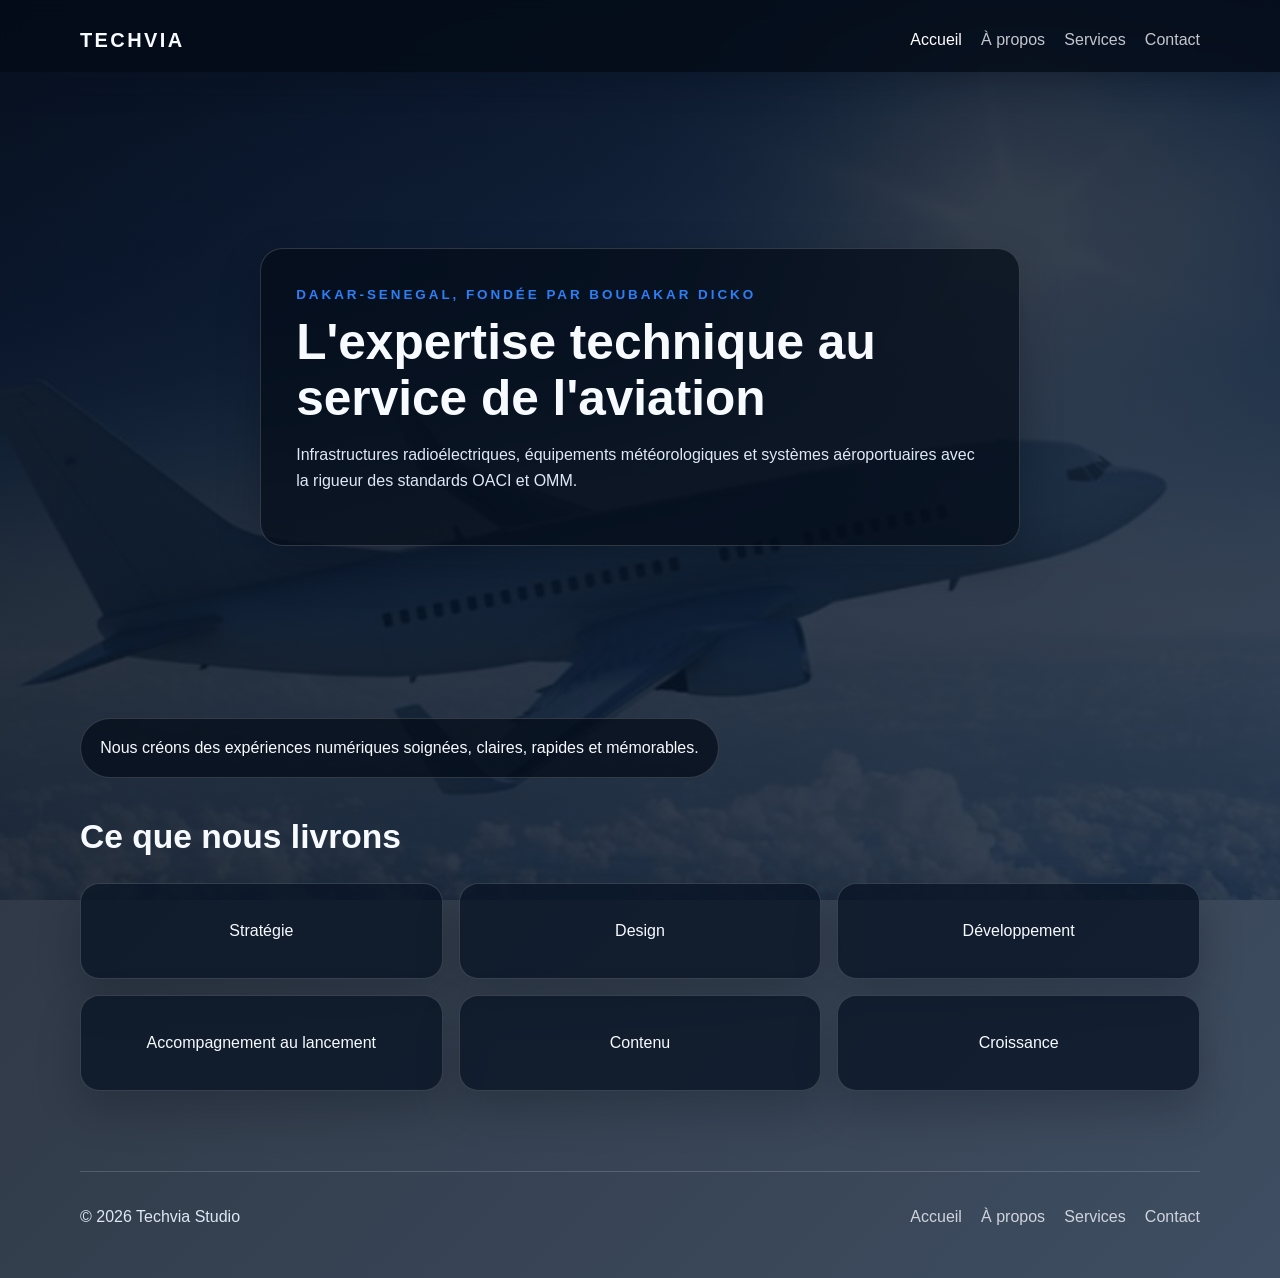
<file: index.html>
<!DOCTYPE html>
<html lang="fr">
  <head>
    <meta charset="UTF-8" />
    <meta name="viewport" content="width=device-width, initial-scale=1.0" />
    <title>Techvia Studio</title>
    <meta
      name="description"
      content="Des expériences numériques modernes pour les marques qui veulent se démarquer."
    />
    <link rel="stylesheet" href="techaAvia.css" />
  </head>
  <body>
    <header class="site-header">
      <div class="header-space"></div>
      <div class="container header-container">
        <a class="brand" href="index.html">Techvia</a>
        <nav class="nav-links">
          <a href="index.html" class="active">Accueil</a>
          <a href="about.html">À propos</a>
          <a href="services.html">Services</a>
          <a href="contact.html">Contact</a>
        </nav>
      </div>
    </header>

    <main>
      <section class="hero">
        <div class="container hero-content">
          <p class="eyebrow">DAKAR-SENEGAL, FONDÉE PAR BOUBAKAR DICKO</p>
          <h1>L'expertise technique au service de l'aviation</h1>
          <p class="hero-copy">
            Infrastructures radioélectriques, équipements météorologiques et systèmes aéroportuaires avec la rigueur des standards OACI et OMM.
          </p>
        </div>
      </section>

      <section class="scroll-message" id="scrollMessage">
        <div class="container">
          <p>
            Nous créons des expériences numériques soignées, claires, rapides et mémorables.
          </p>
        </div>
      </section>

      <section class="services">
        <div class="container">
          <h2>Ce que nous livrons</h2>
          <div class="service-grid">
            <div class="service-card" onclick="location.href='services.html'">Stratégie</div>
            <div class="service-card" onclick="location.href='services.html'">Design</div>
            <div class="service-card" onclick="location.href='services.html'">Développement</div>
            <div class="service-card" onclick="location.href='services.html'">Accompagnement au lancement</div>
            <div class="service-card" onclick="location.href='services.html'">Contenu</div>
            <div class="service-card" onclick="location.href='services.html'">Croissance</div>
          </div>
        </div>
      </section>
    </main>

    <footer class="site-footer">
      <div class="container footer-row">
        <p>© 2026 Techvia Studio</p>
        <nav class="nav-links footer-nav">
          <a href="index.html">Accueil</a>
          <a href="about.html">À propos</a>
          <a href="services.html">Services</a>
          <a href="contact.html">Contact</a>
        </nav>
      </div>
    </footer>
  </body>
</html>
</file>
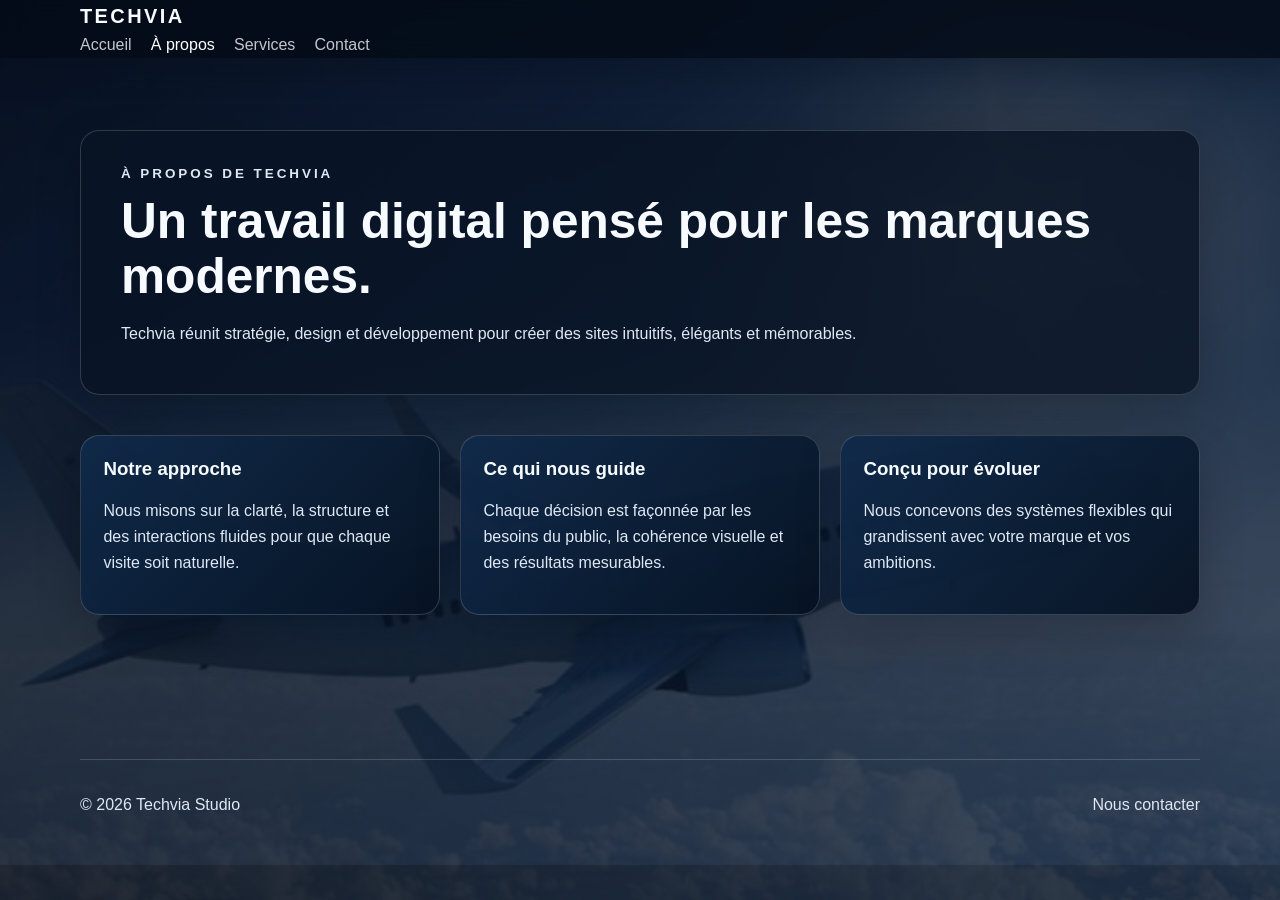
<file: about.html>
<!DOCTYPE html>
<html lang="en">
  <head>
    <meta charset="UTF-8" />
    <meta name="viewport" content="width=device-width, initial-scale=1.0" />
    <title>À propos | Techvia Studio</title>
    <link rel="stylesheet" href="techaAvia.css" />
  </head>
  <body>
    <header class="site-header">
      <div class="container nav-bar">
        <a class="brand" href="index.html">Techvia</a>
        <nav class="nav-links">
          <a href="index.html">Accueil</a>
          <a href="about.html" class="active">À propos</a>
          <a href="services.html">Services</a>
          <a href="contact.html">Contact</a>
        </nav>
      </div>
    </header>

    <main class="page-shell">
      <section class="page-hero">
        <div class="container">
          <div class="page-card">
            <p class="eyebrow">À propos de Techvia</p>
            <h1>Un travail digital pensé pour les marques modernes.</h1>
            <p class="page-copy">
              Techvia réunit stratégie, design et développement pour créer des
              sites intuitifs, élégants et mémorables.
            </p>
          </div>
        </div>
      </section>

      <section class="features">
        <div class="container card-grid">
          <article class="info-panel">
            <h3>Notre approche</h3>
            <p>Nous misons sur la clarté, la structure et des interactions fluides pour que chaque visite soit naturelle.</p>
          </article>
          <article class="info-panel">
            <h3>Ce qui nous guide</h3>
            <p>Chaque décision est façonnée par les besoins du public, la cohérence visuelle et des résultats mesurables.</p>
          </article>
          <article class="info-panel">
            <h3>Conçu pour évoluer</h3>
            <p>Nous concevons des systèmes flexibles qui grandissent avec votre marque et vos ambitions.</p>
          </article>
        </div>
      </section>
    </main>

    <footer class="site-footer">
      <div class="container footer-row">
        <p>© 2026 Techvia Studio</p>
        <a href="contact.html">Nous contacter</a>
      </div>
    </footer>
  </body>
</html>
</file>
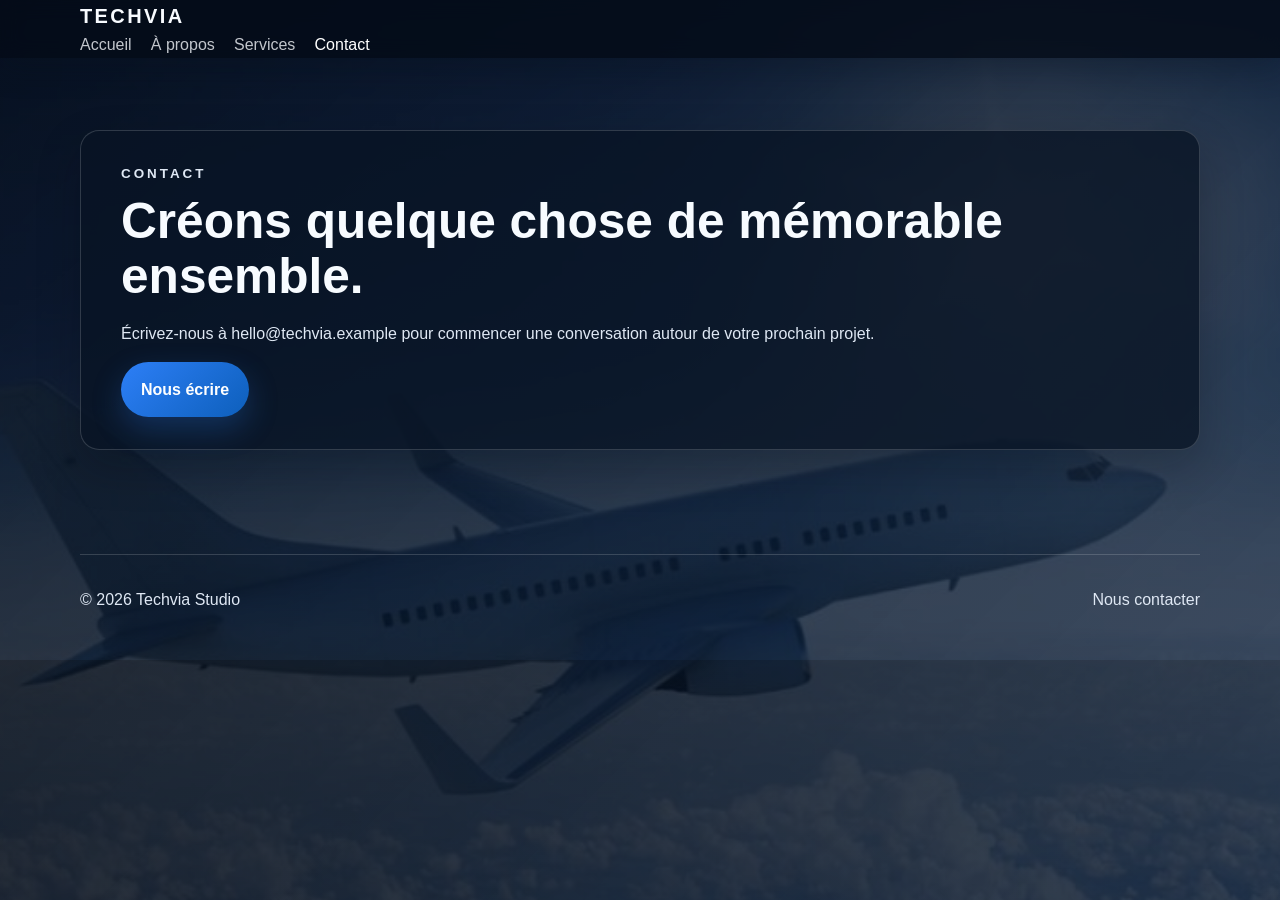
<file: contact.html>
<!DOCTYPE html>
<html lang="en">
  <head>
    <meta charset="UTF-8" />
    <meta name="viewport" content="width=device-width, initial-scale=1.0" />
    <title>Contact | Techvia Studio</title>
    <link rel="stylesheet" href="techaAvia.css" />
  </head>
  <body>
    <header class="site-header">
      <div class="container nav-bar">
        <a class="brand" href="index.html">Techvia</a>
        <nav class="nav-links">
          <a href="index.html">Accueil</a>
          <a href="about.html">À propos</a>
          <a href="services.html">Services</a>
          <a href="contact.html" class="active">Contact</a>
        </nav>
      </div>
    </header>

    <main class="page-shell">
      <section class="page-hero">
        <div class="container">
          <div class="page-card">
            <p class="eyebrow">Contact</p>
            <h1>Créons quelque chose de mémorable ensemble.</h1>
            <p class="page-copy">Écrivez-nous à hello@techvia.example pour commencer une conversation autour de votre prochain projet.</p>
            <a class="btn btn-primary" href="mailto:hello@techvia.example">Nous écrire</a>
          </div>
        </div>
      </section>
    </main>

    <footer class="site-footer">
      <div class="container footer-row">
        <p>© 2026 Techvia Studio</p>
        <a href="contact.html">Nous contacter</a>
      </div>
    </footer>
  </body>
</html>
</file>
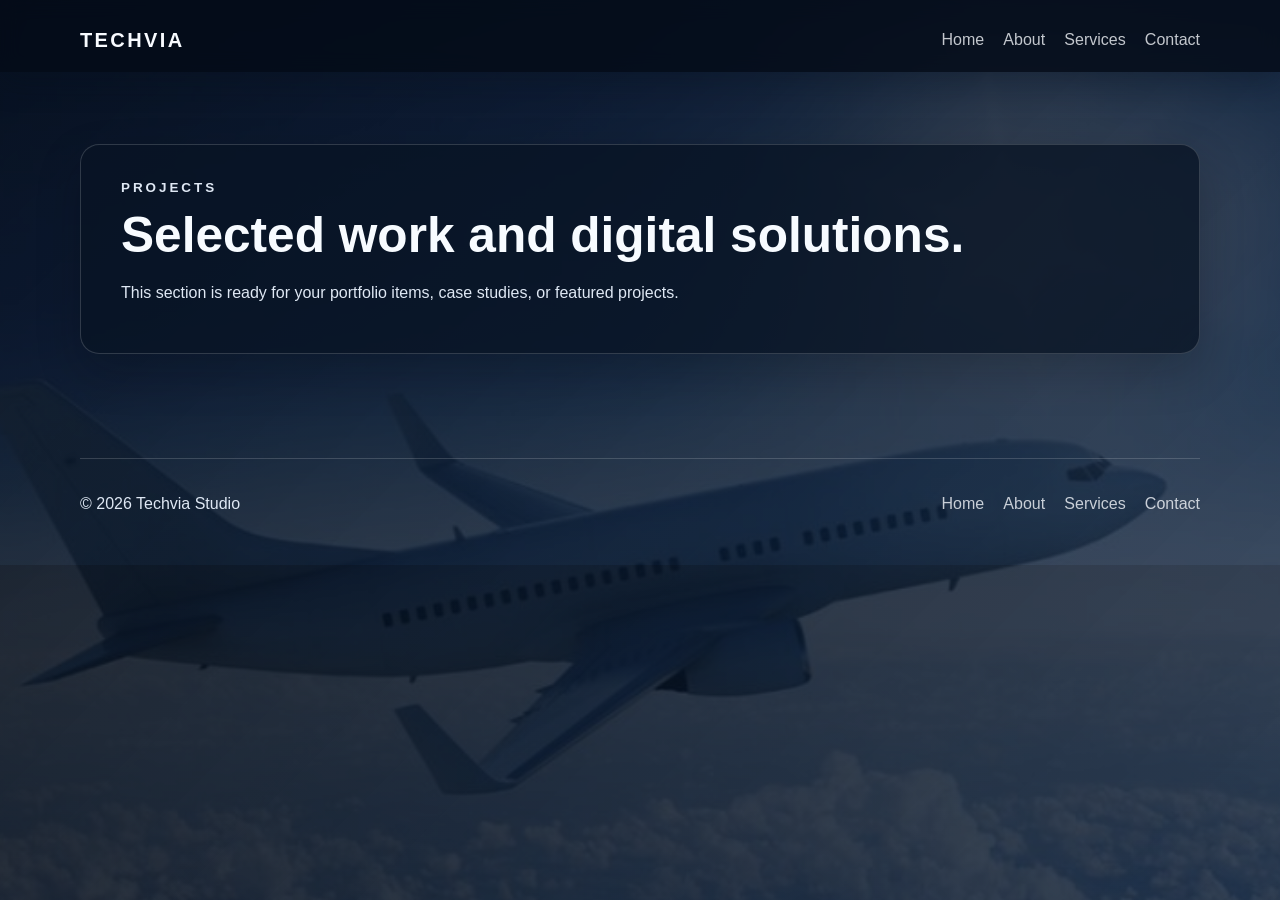
<file: projects.html>
<!DOCTYPE html>
<html lang="en">
  <head>
    <meta charset="UTF-8" />
    <meta name="viewport" content="width=device-width, initial-scale=1.0" />
    <title>Projects | Techvia Studio</title>
    <link rel="stylesheet" href="techaAvia.css" />
  </head>
  <body>
    <header class="site-header">
      <div class="header-space"></div>
      <div class="container header-container">
        <a class="brand" href="index.html">Techvia</a>
        <nav class="nav-links">
          <a href="index.html">Home</a>
          <a href="about.html">About</a>
          <a href="services.html">Services</a>
          <a href="contact.html">Contact</a>
        </nav>
      </div>
    </header>

    <main class="page-shell">
      <section class="page-hero">
        <div class="container">
          <div class="page-card">
            <p class="eyebrow">Projects</p>
            <h1>Selected work and digital solutions.</h1>
            <p class="page-copy">
              This section is ready for your portfolio items, case studies, or featured projects.
            </p>
          </div>
        </div>
      </section>
    </main>

    <footer class="site-footer">
      <div class="container footer-row">
        <p>© 2026 Techvia Studio</p>
        <nav class="nav-links footer-nav">
          <a href="index.html">Home</a>
          <a href="about.html">About</a>
          <a href="services.html">Services</a>
          <a href="contact.html">Contact</a>
        </nav>
      </div>
    </footer>
  </body>
</html>
</file>
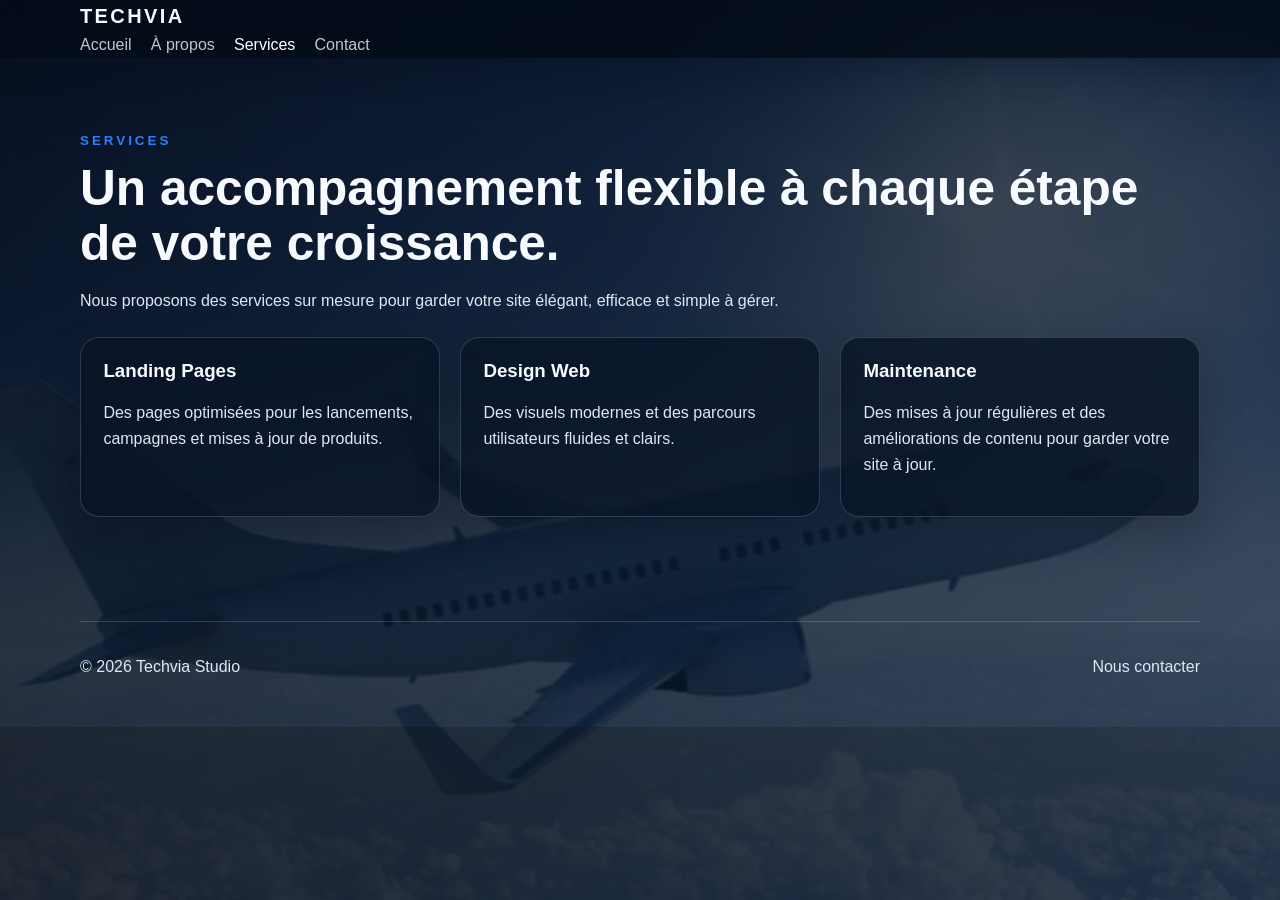
<file: services.html>
<!DOCTYPE html>
<html lang="en">
  <head>
    <meta charset="UTF-8" />
    <meta name="viewport" content="width=device-width, initial-scale=1.0" />
    <title>Services | Techvia Studio</title>
    <link rel="stylesheet" href="techaAvia.css" />
  </head>
  <body>
    <header class="site-header">
      <div class="container nav-bar">
        <a class="brand" href="index.html">Techvia</a>
        <nav class="nav-links">
          <a href="index.html">Accueil</a>
          <a href="about.html">À propos</a>
          <a href="services.html" class="active">Services</a>
          <a href="contact.html">Contact</a>
        </nav>
      </div>
    </header>

    <main class="page-shell">
      <section class="page-hero">
        <div class="container">
          <div class="section-heading">
            <p class="eyebrow">Services</p>
            <h1>Un accompagnement flexible à chaque étape de votre croissance.</h1>
            <p class="page-copy">Nous proposons des services sur mesure pour garder votre site élégant, efficace et simple à gérer.</p>
          </div>
          <div class="card-grid">
            <article class="card">
              <h3>Landing Pages</h3>
              <p>Des pages optimisées pour les lancements, campagnes et mises à jour de produits.</p>
            </article>
            <article class="card">
              <h3>Design Web</h3>
              <p>Des visuels modernes et des parcours utilisateurs fluides et clairs.</p>
            </article>
            <article class="card">
              <h3>Maintenance</h3>
              <p>Des mises à jour régulières et des améliorations de contenu pour garder votre site à jour.</p>
            </article>
          </div>
        </div>
      </section>
    </main>

    <footer class="site-footer">
      <div class="container footer-row">
        <p>© 2026 Techvia Studio</p>
        <a href="contact.html">Nous contacter</a>
      </div>
    </footer>
  </body>
</html>
</file>
<file: techaAvia.css>
:root {
  color-scheme: light;
  --bg: #07111f;
  --bg-soft: #f4f8ff;
  --surface: #ffffff;
  --surface-muted: #f7faff;
  --text: #102033;
  --text-soft: #5f6f83;
  --border: rgba(16, 32, 51, 0.12);
  --accent: #2d7ff7;
  --accent-dark: #0d5fbb;
  --accent-soft: #eaf4ff;
}

* {
  box-sizing: border-box;
}

body {
  margin: 0;
  font-family: "Inter", "Segoe UI", Roboto, Arial, sans-serif;
  color: #f7fbff;
  background:
    linear-gradient(135deg, rgba(4, 12, 24, 0.86) 0%, rgba(9, 28, 54, 0.78) 100%),
    url("pictures/background.jpg") center/cover no-repeat fixed;
  line-height: 1.6;
}

a {
  color: inherit;
  text-decoration: none;
}

p {
  color: inherit;
}

.container {
  width: min(1120px, calc(100% - 2rem));
  margin: 0 auto;
}

.site-header {
  background: rgba(4, 12, 24, 0.82);
  color: #f8fbff;
  position: sticky;
  top: 0;
  z-index: 10;
  box-shadow: 0 10px 30px rgba(7, 17, 31, 0.3);
  backdrop-filter: blur(10px);
}

.header-space {
  height: 1rem;
}

.header-container {
  display: flex;
  justify-content: space-between;
  align-items: center;
  padding: 0.5rem 0 1rem;
}

.brand {
  font-size: 1.25rem;
  font-weight: 800;
  letter-spacing: 0.12em;
  text-transform: uppercase;
}

.nav-links {
  display: flex;
  gap: 1.2rem;
}

.nav-links a {
  color: rgba(248, 251, 255, 0.78);
  transition: color 0.2s ease;
}

.nav-links a:hover,
.nav-links a.active {
  color: #ffffff;
}

.hero {
  padding: 4.5rem 0 3.25rem;
  min-height: 70vh;
  display: flex;
  align-items: center;
}

.hero-content {
  max-width: 760px;
  padding: 2.2rem;
  border-radius: 1.4rem;
  background: rgba(4, 12, 24, 0.72);
  border: 1px solid rgba(255, 255, 255, 0.16);
  box-shadow: 0 18px 44px rgba(2, 8, 16, 0.24);
}

.hero-grid {
  display: grid;
  grid-template-columns: 1.25fr 0.85fr;
  gap: 2rem;
  align-items: center;
}

.eyebrow {
  margin: 0 0 0.6rem;
  color: var(--accent);
  font-size: 0.84rem;
  font-weight: 800;
  letter-spacing: 0.22em;
  text-transform: uppercase;
}

h1,
h2,
h3 {
  line-height: 1.12;
  margin-top: 0;
}

h1 {
  font-size: clamp(2rem, 4vw, 3.1rem);
  margin-bottom: 1rem;
}

h2 {
  font-size: clamp(1.5rem, 2.8vw, 2.1rem);
}

.hero-copy,
.page-copy,
.card p,
.page-card p,
.info-panel p {
  color: #dfe8f4;
}

.hero-actions {
  display: flex;
  flex-wrap: wrap;
  gap: 1rem;
  margin-top: 1.5rem;
}

.btn {
  display: inline-block;
  padding: 0.9rem 1.25rem;
  border-radius: 999px;
  font-weight: 700;
  transition: transform 0.2s ease, box-shadow 0.2s ease;
}

.btn:hover {
  transform: translateY(-2px);
}

.btn-primary {
  background: linear-gradient(135deg, var(--accent) 0%, var(--accent-dark) 100%);
  color: #fff;
  box-shadow: 0 12px 30px rgba(45, 127, 247, 0.25);
}

.btn-secondary {
  color: var(--text);
  border: 1px solid var(--border);
  background: var(--surface);
}

.hero-card,
.card,
.page-card,
.info-panel,
.service-card {
  background: rgba(8, 20, 37, 0.78);
  border: 1px solid rgba(255, 255, 255, 0.16);
  border-radius: 1.2rem;
  box-shadow: 0 18px 44px rgba(2, 8, 16, 0.24);
  color: #f7fbff;
}

.hero-card {
  padding: 2rem;
  background: linear-gradient(180deg, rgba(12, 31, 56, 0.92) 0%, rgba(7, 18, 33, 0.94) 100%);
}

.scroll-message {
  padding: 1rem 0 1.5rem;
}

.scroll-message p {
  margin: 0;
  padding: 1rem 1.2rem;
  border-radius: 999px;
  display: inline-block;
  background: rgba(4, 12, 24, 0.72);
  border: 1px solid rgba(255, 255, 255, 0.16);
}

.services {
  padding: 1rem 0 4rem;
}

.service-grid {
  display: grid;
  grid-template-columns: repeat(3, minmax(0, 1fr));
  gap: 1rem;
  margin-top: 1.25rem;
}

.service-card {
  padding: 1.25rem;
  min-height: 96px;
  display: flex;
  align-items: center;
  justify-content: center;
  text-align: center;
  cursor: pointer;
  transition: transform 0.2s ease, background 0.2s ease;
}

.service-card:hover {
  transform: translateY(-3px);
  background: rgba(12, 31, 56, 0.9);
}

.hero-card ul {
  margin: 0.75rem 0 0;
  padding-left: 1.1rem;
  color: var(--text-soft);
}

.features,
.page-shell {
  padding: 1rem 0 4rem;
}

.section-heading {
  margin-bottom: 1.5rem;
}

.card-grid {
  display: grid;
  grid-template-columns: repeat(3, minmax(0, 1fr));
  gap: 1.25rem;
}

.card {
  padding: 1.4rem;
}

.page-card {
  padding: 2rem 2.5rem;
}

.info-panel {
  padding: 1.4rem;
  background: linear-gradient(135deg, rgba(16, 42, 74, 0.95) 0%, rgba(7, 19, 35, 0.95) 100%);
}

.page-hero {
  padding: 3.5rem 0 1.5rem;
}

.site-footer {
  padding: 1rem 0 2rem;
}

.footer-row {
  display: flex;
  justify-content: space-between;
  align-items: center;
  border-top: 1px solid rgba(255, 255, 255, 0.16);
  padding-top: 1rem;
  color: #dfe8f4;
}

@media (max-width: 800px) {
  .hero-grid,
  .card-grid,
  .service-grid {
    grid-template-columns: 1fr;
  }

  .header-container,
  .footer-row {
    flex-direction: column;
    align-items: flex-start;
    gap: 0.7rem;
  }

  .hero-content {
    padding: 1.5rem;
  }
}
</file>
